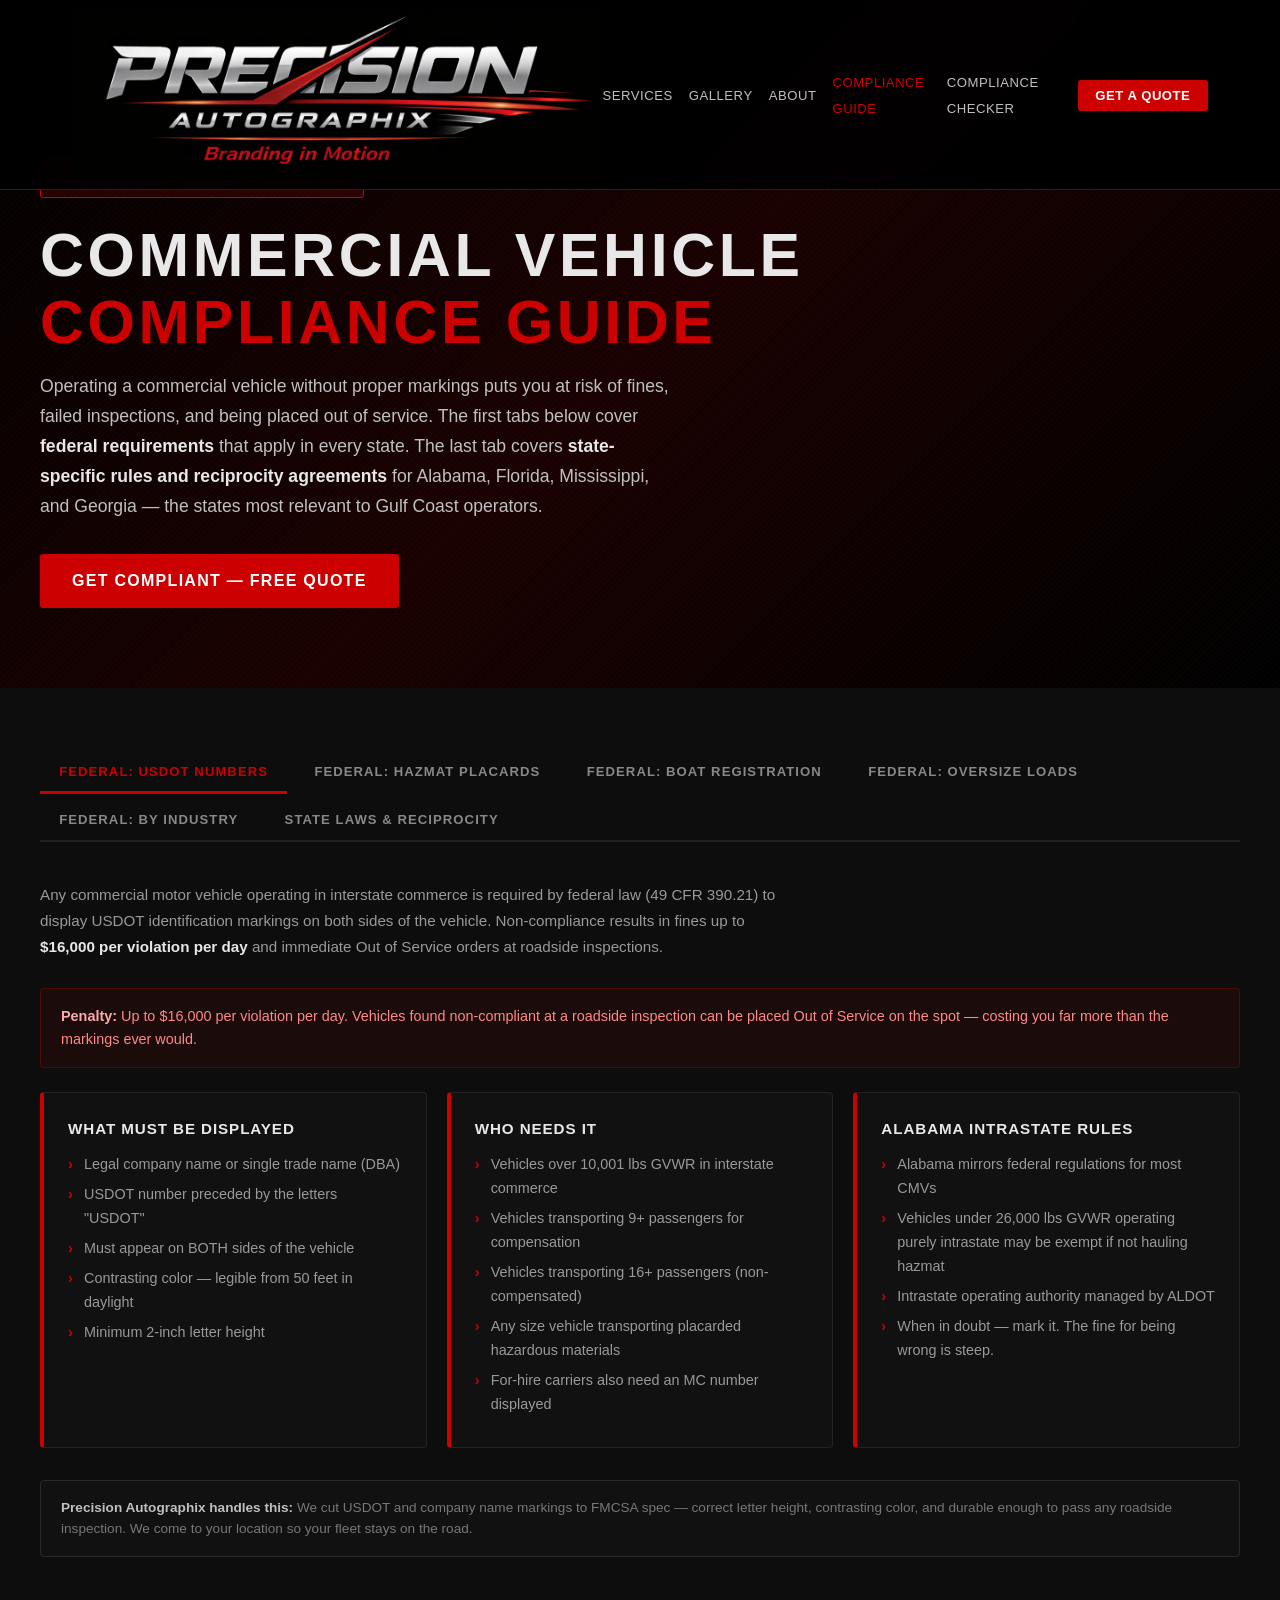
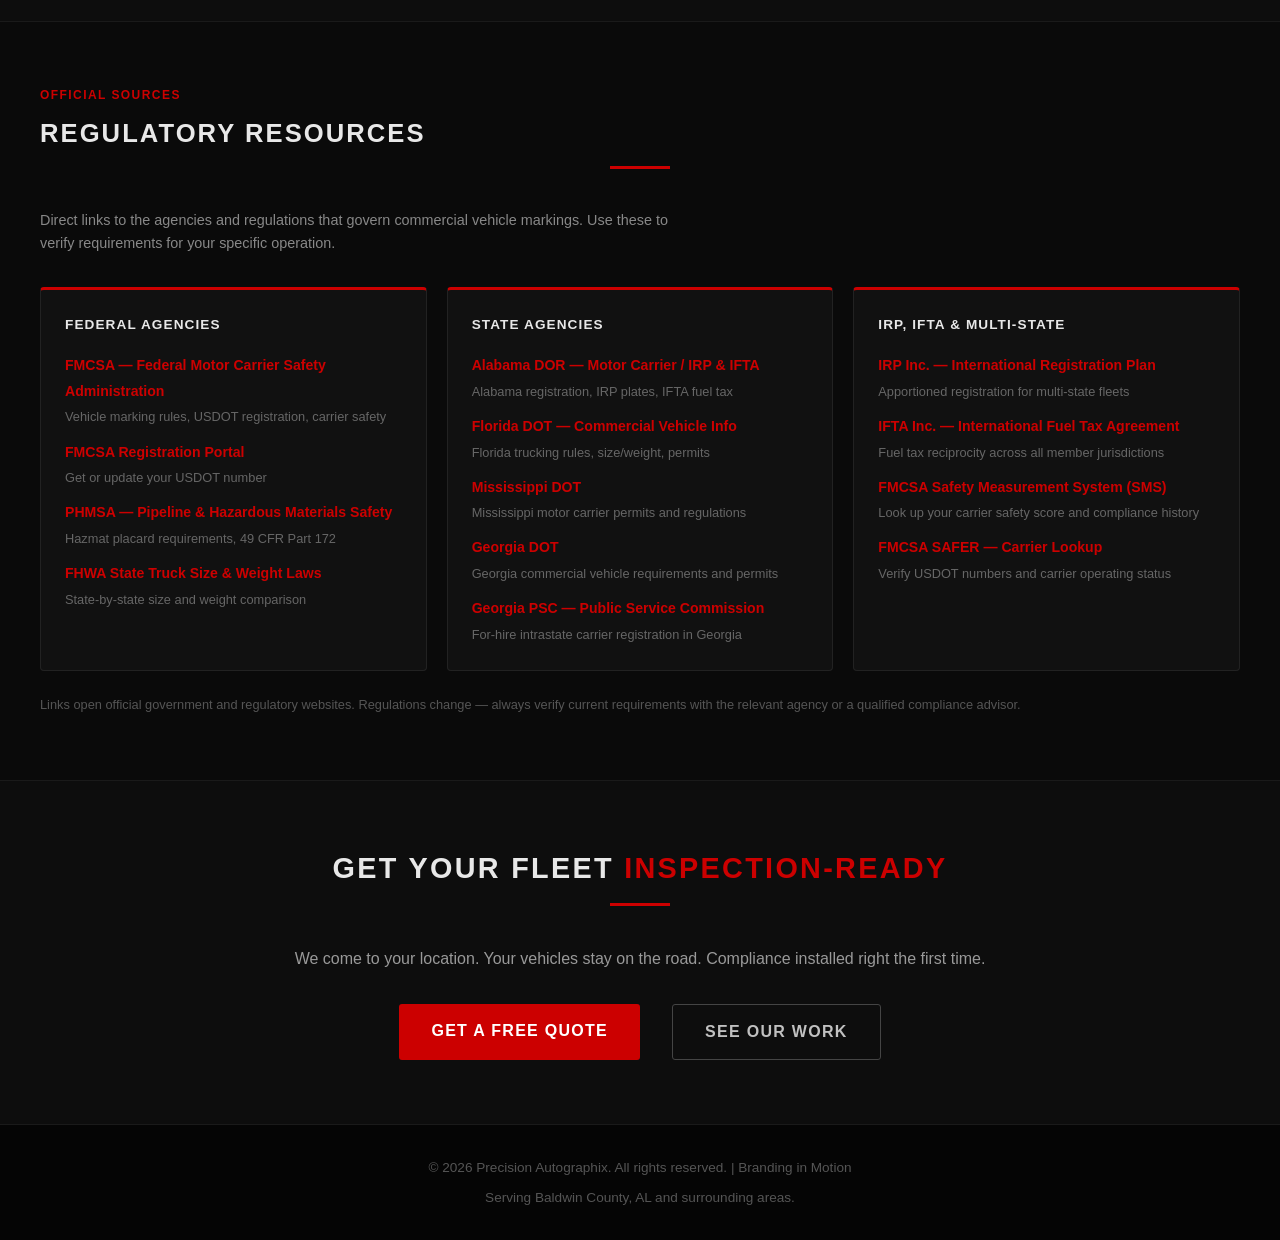
<file: compliance.html>
<!DOCTYPE html>
<html lang="en">
<head>
  <meta charset="UTF-8" />
  <meta name="viewport" content="width=device-width, initial-scale=1.0"/>
  <title>Commercial Vehicle Compliance Guide | Precision Autographix</title>
  <meta name="description" content="Commercial vehicle marking requirements for Baldwin County, AL — USDOT numbers, hazmat placards, boat registration, oversize loads, and industry-specific signage rules."/>
  <link rel="stylesheet" href="css/style.css"/>
  <style>
    /* ── COMPLIANCE PAGE STYLES ── */
    .compliance-hero {
      padding: 10rem 2rem 5rem;
      background: linear-gradient(135deg, #000 0%, #1a0000 50%, #000 100%);
      position: relative;
    }
    .compliance-hero::before {
      content: '';
      position: absolute;
      inset: 0;
      background: repeating-linear-gradient(-45deg, transparent, transparent 2px, rgba(255,255,255,0.01) 2px, rgba(255,255,255,0.01) 4px);
    }
    .compliance-hero-inner {
      position: relative;
      z-index: 2;
      max-width: 1200px;
      margin: 0 auto;
    }
    .compliance-hero h1 {
      font-size: clamp(2rem, 5vw, 3.8rem);
      font-weight: 900;
      text-transform: uppercase;
      letter-spacing: 0.06em;
      color: #e8e8e8;
      margin-bottom: 1rem;
      line-height: 1.1;
    }
    .compliance-hero p {
      font-size: 1.1rem;
      color: #c0c0c0;
      max-width: 640px;
      margin-bottom: 2rem;
      line-height: 1.7;
    }
    .hero-badge {
      display: inline-flex;
      align-items: center;
      gap: 0.6rem;
      background: rgba(204,0,0,0.15);
      border: 1px solid #cc0000;
      color: #ff6666;
      padding: 0.5rem 1rem;
      border-radius: 3px;
      font-size: 0.8rem;
      font-weight: 700;
      text-transform: uppercase;
      letter-spacing: 0.08em;
      margin-bottom: 1.5rem;
    }

    /* ── TABS ── */
    .compliance-section { background: var(--dark); padding: 4rem 2rem; }
    .tab-wrap { max-width: 1200px; margin: 0 auto; }

    .tab-nav {
      display: flex;
      flex-wrap: wrap;
      gap: 0.5rem;
      margin-bottom: 2.5rem;
      border-bottom: 2px solid #222;
      padding-bottom: 0;
    }
    .tab-btn {
      background: transparent;
      border: none;
      border-bottom: 3px solid transparent;
      color: #888;
      padding: 0.75rem 1.2rem;
      font-size: 0.82rem;
      font-weight: 700;
      text-transform: uppercase;
      letter-spacing: 0.08em;
      cursor: pointer;
      font-family: inherit;
      margin-bottom: -2px;
      transition: color 0.2s, border-color 0.2s;
    }
    .tab-btn:hover { color: #e8e8e8; }
    .tab-btn.active { color: #cc0000; border-bottom-color: #cc0000; }

    .tab-panel { display: none; }
    .tab-panel.active { display: block; }

    /* ── REQUIREMENT CARDS ── */
    .req-grid {
      display: grid;
      grid-template-columns: repeat(auto-fit, minmax(280px, 1fr));
      gap: 1.25rem;
      margin-bottom: 2rem;
    }
    .req-card {
      background: #111;
      border: 1px solid #222;
      border-left: 4px solid var(--red);
      border-radius: 4px;
      padding: 1.5rem;
    }
    .req-card h4 {
      color: #e8e8e8;
      font-size: 0.95rem;
      font-weight: 700;
      text-transform: uppercase;
      letter-spacing: 0.06em;
      margin-bottom: 0.75rem;
    }
    .req-card p, .req-card li {
      color: #999;
      font-size: 0.9rem;
      line-height: 1.65;
    }
    .req-card ul { list-style: none; padding: 0; }
    .req-card ul li { padding-left: 1rem; position: relative; margin-bottom: 0.4rem; }
    .req-card ul li::before { content: '›'; position: absolute; left: 0; color: var(--red); font-weight: 700; }

    .req-alert {
      background: rgba(204,0,0,0.08);
      border: 1px solid rgba(204,0,0,0.3);
      border-radius: 4px;
      padding: 1rem 1.25rem;
      margin-bottom: 1.5rem;
      color: #ff8888;
      font-size: 0.9rem;
      line-height: 1.6;
    }
    .req-alert strong { color: #ffaaaa; }

    .req-note {
      background: #111;
      border: 1px solid #2a2a2a;
      border-radius: 4px;
      padding: 1rem 1.25rem;
      margin-top: 1.5rem;
      color: #777;
      font-size: 0.85rem;
      line-height: 1.6;
    }
    .req-note strong { color: #c0c0c0; }

    /* ── HAZMAT TABLE ── */
    .hazmat-table { width: 100%; border-collapse: collapse; margin-bottom: 1.5rem; font-size: 0.88rem; }
    .hazmat-table th {
      background: var(--red);
      color: #fff;
      padding: 0.6rem 0.9rem;
      text-align: left;
      font-size: 0.78rem;
      text-transform: uppercase;
      letter-spacing: 0.06em;
    }
    .hazmat-table td { padding: 0.6rem 0.9rem; border-bottom: 1px solid #1a1a1a; color: #aaa; vertical-align: top; }
    .hazmat-table tr:nth-child(even) td { background: #0a0a0a; }
    .hazmat-table .class-badge {
      display: inline-block;
      background: rgba(204,0,0,0.15);
      border: 1px solid rgba(204,0,0,0.4);
      color: #ff6666;
      padding: 0.15rem 0.5rem;
      border-radius: 2px;
      font-size: 0.78rem;
      font-weight: 700;
      white-space: nowrap;
    }

    /* ── SECTION LABEL ── */
    .tab-section-label {
      font-size: 0.75rem;
      font-weight: 700;
      text-transform: uppercase;
      letter-spacing: 0.12em;
      color: var(--red);
      margin-bottom: 0.5rem;
      margin-top: 2rem;
    }
    .tab-section-label:first-child { margin-top: 0; }
    .tab-intro { color: #999; font-size: 0.95rem; line-height: 1.7; margin-bottom: 1.75rem; max-width: 760px; }

    /* ── CTA ── */
    .compliance-cta {
      background: #0d0d0d;
      border-top: 1px solid #1a1a1a;
      padding: 4rem 2rem;
      text-align: center;
    }
    .compliance-cta h2 {
      font-size: 1.8rem;
      font-weight: 900;
      text-transform: uppercase;
      letter-spacing: 0.08em;
      color: #e8e8e8;
      margin-bottom: 0.75rem;
    }
    .compliance-cta p { color: #999; margin-bottom: 2rem; font-size: 1rem; }
    .cta-buttons { display: flex; gap: 1rem; justify-content: center; flex-wrap: wrap; }

    @media (max-width: 768px) {
      .tab-nav { gap: 0.25rem; }
      .tab-btn { padding: 0.6rem 0.8rem; font-size: 0.75rem; }
      .hazmat-table { font-size: 0.8rem; }
      .hazmat-table th, .hazmat-table td { padding: 0.5rem 0.6rem; }
    }
  </style>
</head>
<body>

  <header>
    <nav class="navbar">
      <a href="index.html" class="logo-wrap">
        <img src="images/logo.png" alt="Precision Autographix" class="logo-img" />
      </a>
      <button class="nav-hamburger" id="nav-hamburger" aria-label="Open menu">
        <span></span><span></span><span></span>
      </button>
      <ul class="nav-links" id="nav-links">
        <li><a href="index.html#services">Services</a></li>
        <li><a href="index.html#gallery">Gallery</a></li>
        <li><a href="index.html#about">About</a></li>
        <li><a href="compliance.html" style="color:#cc0000;">Compliance Guide</a></li>
        <li><a href="compliance-checker.html">Compliance Checker</a></li>
        <li><a href="index.html#contact" class="btn-nav">Get a Quote</a></li>
      </ul>
    </nav>
  </header>
  <script>
    (function() {
      const ham = document.getElementById('nav-hamburger');
      const nav = document.getElementById('nav-links');
      ham.addEventListener('click', () => {
        ham.classList.toggle('open');
        nav.classList.toggle('open');
      });
      nav.querySelectorAll('a').forEach(a => {
        a.addEventListener('click', () => {
          ham.classList.remove('open');
          nav.classList.remove('open');
        });
      });
    })();
  </script>

  <!-- HERO -->
  <section class="compliance-hero">
    <div class="compliance-hero-inner">
      <div class="hero-badge">⚠ Required by Federal & State Law</div>
      <h1>Commercial Vehicle<br><span class="accent">Compliance Guide</span></h1>
      <p>Operating a commercial vehicle without proper markings puts you at risk of fines, failed inspections, and being placed out of service. The first tabs below cover <strong style="color:#e8e8e8">federal requirements</strong> that apply in every state. The last tab covers <strong style="color:#e8e8e8">state-specific rules and reciprocity agreements</strong> for Alabama, Florida, Mississippi, and Georgia — the states most relevant to Gulf Coast operators.</p>
      <a href="index.html#contact" class="btn-primary">Get Compliant — Free Quote</a>
    </div>
  </section>

  <!-- TABS -->
  <section class="compliance-section">
    <div class="tab-wrap">

      <div class="tab-nav">
        <button class="tab-btn active" data-tab="usdot">Federal: USDOT Numbers</button>
        <button class="tab-btn" data-tab="hazmat">Federal: Hazmat Placards</button>
        <button class="tab-btn" data-tab="boats">Federal: Boat Registration</button>
        <button class="tab-btn" data-tab="oversize">Federal: Oversize Loads</button>
        <button class="tab-btn" data-tab="industry">Federal: By Industry</button>
        <button class="tab-btn" data-tab="states">State Laws & Reciprocity</button>
      </div>

      <!-- TAB 1: USDOT -->
      <div class="tab-panel active" id="tab-usdot">
        <p class="tab-intro">Any commercial motor vehicle operating in interstate commerce is required by federal law (49 CFR 390.21) to display USDOT identification markings on both sides of the vehicle. Non-compliance results in fines up to <strong style="color:#e8e8e8">$16,000 per violation per day</strong> and immediate Out of Service orders at roadside inspections.</p>

        <div class="req-alert">
          <strong>Penalty:</strong> Up to $16,000 per violation per day. Vehicles found non-compliant at a roadside inspection can be placed Out of Service on the spot — costing you far more than the markings ever would.
        </div>

        <div class="req-grid">
          <div class="req-card">
            <h4>What Must Be Displayed</h4>
            <ul>
              <li>Legal company name or single trade name (DBA)</li>
              <li>USDOT number preceded by the letters "USDOT"</li>
              <li>Must appear on BOTH sides of the vehicle</li>
              <li>Contrasting color — legible from 50 feet in daylight</li>
              <li>Minimum 2-inch letter height</li>
            </ul>
          </div>
          <div class="req-card">
            <h4>Who Needs It</h4>
            <ul>
              <li>Vehicles over 10,001 lbs GVWR in interstate commerce</li>
              <li>Vehicles transporting 9+ passengers for compensation</li>
              <li>Vehicles transporting 16+ passengers (non-compensated)</li>
              <li>Any size vehicle transporting placarded hazardous materials</li>
              <li>For-hire carriers also need an MC number displayed</li>
            </ul>
          </div>
          <div class="req-card">
            <h4>Alabama Intrastate Rules</h4>
            <ul>
              <li>Alabama mirrors federal regulations for most CMVs</li>
              <li>Vehicles under 26,000 lbs GVWR operating purely intrastate may be exempt if not hauling hazmat</li>
              <li>Intrastate operating authority managed by ALDOT</li>
              <li>When in doubt — mark it. The fine for being wrong is steep.</li>
            </ul>
          </div>
        </div>

        <div class="req-note">
          <strong>Precision Autographix handles this:</strong> We cut USDOT and company name markings to FMCSA spec — correct letter height, contrasting color, and durable enough to pass any roadside inspection. We come to your location so your fleet stays on the road.
        </div>
      </div>

      <!-- TAB 2: HAZMAT -->
      <div class="tab-panel" id="tab-hazmat">
        <p class="tab-intro">Any vehicle transporting hazardous materials must display DOT placards on all four sides of the vehicle or container. Placards are diamond-shaped, minimum 250mm (9.84 inches) per side. The hazard class of the material determines the placard type, color, and symbol required.</p>

        <div class="req-alert">
          <strong>Table 1 materials</strong> require placards in ANY quantity. <strong>Table 2 materials</strong> require placards at 1,001 lbs aggregate or more. If you're unsure which table your materials fall under, call us — we know the classifications.
        </div>

        <p class="tab-section-label">Hazmat Classes Quick Reference</p>
        <table class="hazmat-table">
          <thead>
            <tr>
              <th>Class</th>
              <th>Material Type</th>
              <th>Placard Color</th>
              <th>Common Baldwin County Example</th>
            </tr>
          </thead>
          <tbody>
            <tr>
              <td><span class="class-badge">Class 1</span></td>
              <td>Explosives</td>
              <td>Orange</td>
              <td>Construction demolition contractors</td>
            </tr>
            <tr>
              <td><span class="class-badge">Class 2.1</span></td>
              <td>Flammable Gas</td>
              <td>Red</td>
              <td>Propane delivery (CMC Gas, Suburban Propane)</td>
            </tr>
            <tr>
              <td><span class="class-badge">Class 2.2</span></td>
              <td>Non-Flammable Gas</td>
              <td>Green</td>
              <td>Compressed gas cylinders, CO₂ delivery</td>
            </tr>
            <tr>
              <td><span class="class-badge">Class 3</span></td>
              <td>Flammable Liquids</td>
              <td>Red</td>
              <td>Fuel & petroleum tankers (gasoline, diesel, heating oil)</td>
            </tr>
            <tr>
              <td><span class="class-badge">Class 4</span></td>
              <td>Flammable Solids</td>
              <td>Red/White stripes</td>
              <td>Certain industrial materials</td>
            </tr>
            <tr>
              <td><span class="class-badge">Class 5</span></td>
              <td>Oxidizers</td>
              <td>Yellow</td>
              <td>Pool chemical delivery, agricultural supply</td>
            </tr>
            <tr>
              <td><span class="class-badge">Class 6</span></td>
              <td>Toxic / Poison</td>
              <td>White</td>
              <td>Pest control vehicles with concentrated pesticides</td>
            </tr>
            <tr>
              <td><span class="class-badge">Class 8</span></td>
              <td>Corrosives</td>
              <td>Black & White</td>
              <td>Pool service, industrial cleaning, chemical delivery</td>
            </tr>
            <tr>
              <td><span class="class-badge">Class 9</span></td>
              <td>Miscellaneous Hazmat</td>
              <td>White & Black stripes</td>
              <td>Lithium batteries, dry ice, magnetized materials</td>
            </tr>
          </tbody>
        </table>

        <div class="req-grid">
          <div class="req-card">
            <h4>Placard Requirements</h4>
            <ul>
              <li>Must be displayed on all four sides of the vehicle</li>
              <li>Minimum 250mm (9.84 inches) per side, diamond shape</li>
              <li>Must remain legible and securely attached throughout transport</li>
              <li>UV-resistant, weather-durable material required</li>
            </ul>
          </div>
          <div class="req-card">
            <h4>Multi-Hazmat Loads</h4>
            <ul>
              <li>Vehicles with two or more hazmat categories may use a DANGEROUS placard</li>
              <li>Exception: if 2,205 lbs or more of one category is loaded, that specific placard is required</li>
              <li>When in doubt, use category-specific placards</li>
            </ul>
          </div>
        </div>

        <div class="req-note">
          <strong>Precision Autographix handles this:</strong> We cut and supply DOT-compliant hazmat placards to spec. Permanent cut vinyl outlasts paper and magnetic placards and won't peel or fade in the Gulf Coast heat.
        </div>
      </div>

      <!-- TAB 3: BOATS -->
      <div class="tab-panel" id="tab-boats">
        <p class="tab-intro">Alabama law requires registration numbers to be displayed on every motorized vessel. Whether you're running a charter fleet out of Orange Beach or naming a private vessel, the state has specific requirements for size, placement, and format.</p>

        <div class="req-grid">
          <div class="req-card">
            <h4>Hull Registration Numbers</h4>
            <ul>
              <li>Required on ALL motorized vessels in Alabama</li>
              <li>Displayed on both sides of the bow (front)</li>
              <li>Minimum 3-inch tall block letters</li>
              <li>Must contrast with the hull color</li>
              <li>Format: AL + number + letter suffix (e.g., AL 1234 AB)</li>
              <li>Numbers and letters separated by hyphens or spaces</li>
            </ul>
          </div>
          <div class="req-card">
            <h4>Vessel Name & Hailing Port</h4>
            <ul>
              <li>Displayed on the stern (rear) of the vessel</li>
              <li>Name and hailing port required on documented vessels</li>
              <li>No specific minimum size requirement for private vessels, but must be legible</li>
              <li>Charter and commercial vessels should use bold, high-contrast lettering for visibility</li>
            </ul>
          </div>
          <div class="req-card">
            <h4>Charter & Commercial Fleets</h4>
            <ul>
              <li>Each vessel in a charter fleet must display individual registration numbers</li>
              <li>Consistent lettering style across a fleet projects professionalism</li>
              <li>Marine-grade vinyl is required — standard vinyl fails in saltwater and UV exposure</li>
              <li>Annual inspections may be triggered by faded or peeling numbers</li>
            </ul>
          </div>
        </div>

        <div class="req-note">
          <strong>Precision Autographix handles this:</strong> We use marine-grade cut vinyl rated for saltwater and extended UV exposure. We letter boat names, hailing ports, and hull registration numbers. Gulf Shores and Orange Beach charter fleets — call us before peak season.
        </div>
      </div>

      <!-- TAB 4: OVERSIZE -->
      <div class="tab-panel" id="tab-oversize">
        <p class="tab-intro">Any vehicle or load that exceeds Alabama's legal width, height, length, or weight limits becomes an oversize load and must display required signage and obtain permits before moving on public roads.</p>

        <div class="req-grid">
          <div class="req-card">
            <h4>Required Signage</h4>
            <ul>
              <li>"OVERSIZE LOAD" banner required front and rear</li>
              <li>Minimum dimensions: 7 feet wide × 18 inches tall</li>
              <li>Letters minimum 10 inches tall</li>
              <li>Visible from 500 feet</li>
              <li>Black lettering on yellow background — standard</li>
            </ul>
          </div>
          <div class="req-card">
            <h4>Safety Flags & Lights</h4>
            <ul>
              <li>Red or orange safety flags minimum 18 inches at each corner of the load</li>
              <li>Amber warning lights required during movement</li>
              <li>Flags required any time load exceeds vehicle width</li>
              <li>Pilot or escort vehicles required for extreme widths</li>
            </ul>
          </div>
          <div class="req-card">
            <h4>Alabama Permit Requirements</h4>
            <ul>
              <li>Alabama permit required for loads exceeding legal limits</li>
              <li>Permit specifies route, time of travel, and escort requirements</li>
              <li>ALDOT manages oversize/overweight permits for state routes</li>
              <li>Local jurisdictions may require separate municipal permits</li>
            </ul>
          </div>
        </div>

        <div class="req-note">
          <strong>Who needs this in Baldwin County:</strong> Construction equipment haulers, modular home transporters, heavy material delivery, and the active Gulf Coast building industry. If your business moves equipment, this applies.
        </div>
      </div>

      <!-- TAB 5: INDUSTRY -->
      <div class="tab-panel" id="tab-industry">
        <p class="tab-intro">Certain industries have additional signage requirements beyond standard USDOT markings — either by federal regulation, Alabama law, or industry standard. Below are the most common in Baldwin County.</p>

        <p class="tab-section-label">Fuel & Petroleum Delivery</p>
        <div class="req-grid">
          <div class="req-card">
            <h4>Requirements</h4>
            <ul>
              <li>Class 3 Flammable Liquid placard required on all four sides</li>
              <li>"FUEL OIL," "DIESEL," or "GASOLINE" marking often required on tank body</li>
              <li>Emergency response information panel required on bulk tanks</li>
              <li>USDOT number required for interstate carriers</li>
            </ul>
          </div>
        </div>

        <p class="tab-section-label">Propane & LP Gas Delivery</p>
        <div class="req-grid">
          <div class="req-card">
            <h4>Requirements</h4>
            <ul>
              <li>Class 2.1 Flammable Gas placard required</li>
              <li>"PROPANE" or "LP-GAS" marking on tank body</li>
              <li>Bobtail trucks are a common target in roadside inspections</li>
              <li>USDOT markings required — inspectors check these closely</li>
            </ul>
          </div>
        </div>

        <p class="tab-section-label">Pest Control & Lawn Chemical Services</p>
        <div class="req-grid">
          <div class="req-card">
            <h4>Requirements</h4>
            <ul>
              <li>Vehicles transporting concentrated Class 6 pesticides require toxic/poison placards</li>
              <li>Alabama requires "Pesticide" marking on service vehicles even below full placard thresholds</li>
              <li>USDOT number required if vehicle exceeds 10,001 lbs GVWR</li>
              <li>Fleet branding plus compliance markings typically needed on same vehicle</li>
            </ul>
          </div>
        </div>

        <p class="tab-section-label">Food Trucks — Baldwin County Specific</p>
        <div class="req-grid">
          <div class="req-card">
            <h4>Requirements</h4>
            <ul>
              <li>Alabama ADPH requires business name and contact information displayed on the vehicle — minimum 1-inch letters</li>
              <li>ADPH health permit decal must be visible on the vehicle at all times while in operation</li>
              <li>Gulf Shores and Orange Beach have Mobile Food Unit programs with additional local permit requirements</li>
              <li>No statewide "Food Service Vehicle" mandate, but individual municipalities may require additional ID signage</li>
            </ul>
          </div>
          <div class="req-card">
            <h4>The Practical Reality</h4>
            <ul>
              <li>Gulf Shores / Orange Beach runs May–September with heavy tourist traffic</li>
              <li>A plain white truck is invisible in a competitive food corridor</li>
              <li>A fully branded truck gets photographed and shared on social media</li>
              <li>Visual identity in a tourist market is survival, not decoration</li>
            </ul>
          </div>
        </div>

        <p class="tab-section-label">Construction & Heavy Equipment</p>
        <div class="req-grid">
          <div class="req-card">
            <h4>Requirements</h4>
            <ul>
              <li>USDOT numbers required on vehicles exceeding GVWR thresholds</li>
              <li>Oversize load banners required when hauling equipment exceeding legal dimensions</li>
              <li>Vehicles carrying certain construction chemicals may require hazmat placards</li>
              <li>Baldwin County's building boom means active enforcement at job site ingress/egress points</li>
            </ul>
          </div>
        </div>

        <div class="req-note">
          <strong>Not sure what your vehicles need?</strong> Call us or use the quote form below. We know the regs, we've done this across Baldwin County, and we'll tell you exactly what's required — no guessing, no over-selling.
        </div>
      </div>

      <!-- TAB 6: STATE LAWS & RECIPROCITY -->
      <div class="tab-panel" id="tab-states">
        <p class="tab-intro">Running across state lines? Federal rules are the floor — each state adds its own requirements on top. Here's what operators in the Baldwin County corridor need to know about Alabama, Florida, Mississippi, and Georgia, plus the reciprocity agreements that simplify multi-state operations.</p>

        <p class="tab-section-label">Reciprocity Agreements — How Multi-State Operation Works</p>
        <div class="req-grid">
          <div class="req-card">
            <h4>IRP — International Registration Plan</h4>
            <ul>
              <li>Covers all 48 contiguous U.S. states and 10 Canadian provinces</li>
              <li>One apportioned plate replaces separate registration in every state you operate</li>
              <li>Registration fees split by percentage of miles driven in each state</li>
              <li>Administered in Alabama by ALDOT Motor Carrier Services</li>
              <li>Required for vehicles over 26,000 lbs GVWR operating in two or more states</li>
            </ul>
          </div>
          <div class="req-card">
            <h4>IFTA — International Fuel Tax Agreement</h4>
            <ul>
              <li>One quarterly fuel tax return covers all member states — no per-state trip permits</li>
              <li>Applies to qualified motor vehicles over 26,000 lbs GVWR or 3+ axles crossing state lines</li>
              <li>Alabama IFTA administered by Alabama Department of Revenue</li>
              <li>Base state collects and distributes taxes to other states on your behalf</li>
              <li>Without IFTA, you'd need a fuel permit every time you crossed a state line</li>
            </ul>
          </div>
          <div class="req-card">
            <h4>Multi-State Reciprocity Agreement</h4>
            <ul>
              <li>Alabama, Florida, Georgia, and Mississippi are all member states</li>
              <li>Allows charter and scheduled bus/travel vehicles to operate across member states without additional registration fees</li>
              <li>Alabama has bilateral agreements with FL and GA allowing non-IRP vehicles to operate intrastate in the other state for up to 30 days</li>
              <li>Alabama-Mississippi bilateral agreement covers timber and unprocessed forest products transport across the state line</li>
            </ul>
          </div>
        </div>

        <div class="req-alert">
          <strong>Key point:</strong> IRP and IFTA handle registration and fuel taxes across state lines — but each state still enforces its own marking, size, weight, and permit rules on the road. Reciprocity doesn't mean one state's rules apply everywhere.
        </div>

        <p class="tab-section-label">Alabama — Your Home State</p>
        <div class="req-grid">
          <div class="req-card">
            <h4>Intrastate Rules</h4>
            <ul>
              <li>Vehicles under 26,000 lbs GVWR operating purely within Alabama may be exempt from federal USDOT requirements</li>
              <li>Alabama intrastate operating authority managed by ALDOT</li>
              <li>Alabama allows up to 84,000 lbs GVW on non-Interstate highways — higher than the federal 80,000 lb limit</li>
              <li>Oversize load signs: "OVERSIZE LOAD" in black on yellow, letters minimum 10 inches tall</li>
            </ul>
          </div>
          <div class="req-card">
            <h4>Permits & Enforcement</h4>
            <ul>
              <li>ALDOT issues oversize/overweight permits for state routes</li>
              <li>Alabama participates in CVISN (Commercial Vehicle Information Systems and Networks) for electronic screening</li>
              <li>Port of entry and weigh station compliance required on I-10, I-65, and I-20 corridors</li>
              <li>Baldwin County's construction boom = active enforcement at job site access routes</li>
            </ul>
          </div>
        </div>

        <p class="tab-section-label">Florida — Right Next Door</p>
        <div class="req-grid">
          <div class="req-card">
            <h4>Key Differences from Alabama</h4>
            <ul>
              <li>Florida strictly enforces FMCSA regulations — no intrastate exemptions for most CMVs</li>
              <li>Florida Public Service Commission (PSC) regulates for-hire intrastate carriers — separate registration required</li>
              <li>GVW limit: 80,000 lbs maximum, no non-Interstate exceptions like Alabama</li>
              <li>Trailer length: 48 feet max on most roads (vs. Alabama's 53'6")</li>
              <li>Florida has one of the highest rates of roadside commercial vehicle inspections in the Southeast</li>
            </ul>
          </div>
          <div class="req-card">
            <h4>Signage & Marking</h4>
            <ul>
              <li>USDOT numbers required same as federal standard</li>
              <li>Florida requires for-hire carriers to display Florida PSC number on vehicles</li>
              <li>Oversize load signs required front and rear — same black-on-yellow standard</li>
              <li>I-10 through Pensacola is a high-enforcement corridor — inspectors are active</li>
              <li>Tow trucks operating in Florida have specific marking requirements under Florida Statute 323</li>
            </ul>
          </div>
        </div>

        <p class="tab-section-label">Mississippi — To the West</p>
        <div class="req-grid">
          <div class="req-card">
            <h4>Key Requirements</h4>
            <ul>
              <li>Mirrors federal FMCSA regulations for interstate carriers</li>
              <li>GVW limit: 80,000 lbs on Interstate; up to 84,500 lbs on certain state routes</li>
              <li>Trailer length: 53 feet allowed — same as Alabama</li>
              <li>Mississippi DOT issues oversize/overweight permits for state routes</li>
              <li>Alabama-Mississippi timber reciprocity: forest product haulers can cross the state line without additional permits under the bilateral agreement</li>
            </ul>
          </div>
        </div>

        <p class="tab-section-label">Georgia — To the East</p>
        <div class="req-grid">
          <div class="req-card">
            <h4>Key Differences</h4>
            <ul>
              <li>Georgia PSC (Public Service Commission) regulates for-hire intrastate carriers — separate registration required if operating for hire within Georgia</li>
              <li>GVW limit: 80,000 lbs Interstate</li>
              <li>Trailer length: 48 feet on most Georgia roads — more restrictive than Alabama's 53'6"</li>
              <li>Alabama bilateral agreement with Georgia allows non-IRP vehicles to operate intrastate in Georgia for up to 30 days without additional registration</li>
            </ul>
          </div>
          <div class="req-card">
            <h4>Signage & Marking</h4>
            <ul>
              <li>USDOT marking requirements mirror federal standard</li>
              <li>Georgia PSC number must appear on vehicles operating for hire intrastate in Georgia</li>
              <li>Oversize load banners required same as federal standard: 7' wide × 18" tall, black on yellow</li>
              <li>Georgia has active enforcement on I-16 and I-75 corridors heading toward Savannah port</li>
            </ul>
          </div>
        </div>

        <div class="req-note">
          <strong>Bottom line for Gulf Coast operators:</strong> Your Alabama USDOT markings carry you across state lines for federal compliance. Florida and Georgia add PSC numbers for for-hire intrastate work. IRP and IFTA handle registration and fuel taxes automatically. Precision Autographix can letter all required numbers on one visit so you're legal in every state you run.
        </div>
      </div>

    </div>
  </section>

  <!-- REGULATORY RESOURCES -->
  <section style="background:#0a0a0a; padding:4rem 2rem; border-top:1px solid #1a1a1a;">
    <div style="max-width:1200px; margin:0 auto;">
      <p style="font-size:0.75rem;font-weight:700;text-transform:uppercase;letter-spacing:0.12em;color:#cc0000;margin-bottom:0.5rem;">Official Sources</p>
      <h2 style="text-align:left;font-size:1.6rem;font-weight:900;text-transform:uppercase;letter-spacing:0.08em;color:#e8e8e8;margin-bottom:0.5rem;">Regulatory Resources</h2>
      <p style="color:#888;font-size:0.9rem;margin-bottom:2rem;max-width:640px;">Direct links to the agencies and regulations that govern commercial vehicle markings. Use these to verify requirements for your specific operation.</p>

      <div style="display:grid;grid-template-columns:repeat(auto-fit,minmax(260px,1fr));gap:1.25rem;">

        <!-- Federal -->
        <div style="background:#111;border:1px solid #222;border-top:3px solid #cc0000;border-radius:4px;padding:1.5rem;">
          <h4 style="color:#e8e8e8;font-size:0.85rem;font-weight:700;text-transform:uppercase;letter-spacing:0.08em;margin-bottom:1rem;">Federal Agencies</h4>
          <ul style="list-style:none;padding:0;display:flex;flex-direction:column;gap:0.6rem;">
            <li><a href="https://www.fmcsa.dot.gov" target="_blank" rel="noopener" style="color:#cc0000;text-decoration:none;font-size:0.88rem;font-weight:600;">FMCSA — Federal Motor Carrier Safety Administration</a><br><span style="color:#666;font-size:0.8rem;">Vehicle marking rules, USDOT registration, carrier safety</span></li>
            <li><a href="https://www.fmcsa.dot.gov/registration" target="_blank" rel="noopener" style="color:#cc0000;text-decoration:none;font-size:0.88rem;font-weight:600;">FMCSA Registration Portal</a><br><span style="color:#666;font-size:0.8rem;">Get or update your USDOT number</span></li>
            <li><a href="https://www.phmsa.dot.gov" target="_blank" rel="noopener" style="color:#cc0000;text-decoration:none;font-size:0.88rem;font-weight:600;">PHMSA — Pipeline & Hazardous Materials Safety</a><br><span style="color:#666;font-size:0.8rem;">Hazmat placard requirements, 49 CFR Part 172</span></li>
            <li><a href="https://ops.fhwa.dot.gov/freight/policy/rpt_congress/truck_sw_laws/app_a.htm" target="_blank" rel="noopener" style="color:#cc0000;text-decoration:none;font-size:0.88rem;font-weight:600;">FHWA State Truck Size & Weight Laws</a><br><span style="color:#666;font-size:0.8rem;">State-by-state size and weight comparison</span></li>
          </ul>
        </div>

        <!-- State -->
        <div style="background:#111;border:1px solid #222;border-top:3px solid #cc0000;border-radius:4px;padding:1.5rem;">
          <h4 style="color:#e8e8e8;font-size:0.85rem;font-weight:700;text-transform:uppercase;letter-spacing:0.08em;margin-bottom:1rem;">State Agencies</h4>
          <ul style="list-style:none;padding:0;display:flex;flex-direction:column;gap:0.6rem;">
            <li><a href="https://www.revenue.alabama.gov/motor-vehicle/irp-ifta-information/" target="_blank" rel="noopener" style="color:#cc0000;text-decoration:none;font-size:0.88rem;font-weight:600;">Alabama DOR — Motor Carrier / IRP & IFTA</a><br><span style="color:#666;font-size:0.8rem;">Alabama registration, IRP plates, IFTA fuel tax</span></li>
            <li><a href="https://www.fdot.gov/traffic/cvotim/cvo/truckinginfo/faqs" target="_blank" rel="noopener" style="color:#cc0000;text-decoration:none;font-size:0.88rem;font-weight:600;">Florida DOT — Commercial Vehicle Info</a><br><span style="color:#666;font-size:0.8rem;">Florida trucking rules, size/weight, permits</span></li>
            <li><a href="https://www.mdot.ms.gov" target="_blank" rel="noopener" style="color:#cc0000;text-decoration:none;font-size:0.88rem;font-weight:600;">Mississippi DOT</a><br><span style="color:#666;font-size:0.8rem;">Mississippi motor carrier permits and regulations</span></li>
            <li><a href="https://www.dot.ga.gov" target="_blank" rel="noopener" style="color:#cc0000;text-decoration:none;font-size:0.88rem;font-weight:600;">Georgia DOT</a><br><span style="color:#666;font-size:0.8rem;">Georgia commercial vehicle requirements and permits</span></li>
            <li><a href="https://psc.ga.gov" target="_blank" rel="noopener" style="color:#cc0000;text-decoration:none;font-size:0.88rem;font-weight:600;">Georgia PSC — Public Service Commission</a><br><span style="color:#666;font-size:0.8rem;">For-hire intrastate carrier registration in Georgia</span></li>
          </ul>
        </div>

        <!-- IRP / IFTA -->
        <div style="background:#111;border:1px solid #222;border-top:3px solid #cc0000;border-radius:4px;padding:1.5rem;">
          <h4 style="color:#e8e8e8;font-size:0.85rem;font-weight:700;text-transform:uppercase;letter-spacing:0.08em;margin-bottom:1rem;">IRP, IFTA & Multi-State</h4>
          <ul style="list-style:none;padding:0;display:flex;flex-direction:column;gap:0.6rem;">
            <li><a href="https://www.irponline.org" target="_blank" rel="noopener" style="color:#cc0000;text-decoration:none;font-size:0.88rem;font-weight:600;">IRP Inc. — International Registration Plan</a><br><span style="color:#666;font-size:0.8rem;">Apportioned registration for multi-state fleets</span></li>
            <li><a href="https://www.iftach.org" target="_blank" rel="noopener" style="color:#cc0000;text-decoration:none;font-size:0.88rem;font-weight:600;">IFTA Inc. — International Fuel Tax Agreement</a><br><span style="color:#666;font-size:0.8rem;">Fuel tax reciprocity across all member jurisdictions</span></li>
            <li><a href="https://ai.fmcsa.dot.gov/SMS" target="_blank" rel="noopener" style="color:#cc0000;text-decoration:none;font-size:0.88rem;font-weight:600;">FMCSA Safety Measurement System (SMS)</a><br><span style="color:#666;font-size:0.8rem;">Look up your carrier safety score and compliance history</span></li>
            <li><a href="https://safer.fmcsa.dot.gov" target="_blank" rel="noopener" style="color:#cc0000;text-decoration:none;font-size:0.88rem;font-weight:600;">FMCSA SAFER — Carrier Lookup</a><br><span style="color:#666;font-size:0.8rem;">Verify USDOT numbers and carrier operating status</span></li>
          </ul>
        </div>

      </div>
      <p style="color:#555;font-size:0.8rem;margin-top:1.5rem;">Links open official government and regulatory websites. Regulations change — always verify current requirements with the relevant agency or a qualified compliance advisor.</p>
    </div>
  </section>

  <!-- CTA -->
  <section class="compliance-cta">
    <h2>Get Your Fleet <span class="accent">Inspection-Ready</span></h2>
    <p>We come to your location. Your vehicles stay on the road. Compliance installed right the first time.</p>
    <div class="cta-buttons">
      <a href="index.html#contact" class="btn-primary">Get a Free Quote</a>
      <a href="index.html#gallery" class="btn-secondary">See Our Work</a>
    </div>
  </section>

  <footer>
    <p>&copy; 2026 Precision Autographix. All rights reserved. | Branding in Motion</p>
    <p style="margin-top:0.5rem;">Serving Baldwin County, AL and surrounding areas.</p>
  </footer>

  <script>
    document.querySelectorAll('.tab-btn').forEach(btn => {
      btn.addEventListener('click', () => {
        document.querySelectorAll('.tab-btn').forEach(b => b.classList.remove('active'));
        document.querySelectorAll('.tab-panel').forEach(p => p.classList.remove('active'));
        btn.classList.add('active');
        document.getElementById('tab-' + btn.dataset.tab).classList.add('active');
      });
    });
  </script>

</body>
</html>
</file>
<file: css/style.css>
/* ===== RESET & BASE ===== */
*, *::before, *::after { box-sizing: border-box; margin: 0; padding: 0; }

:root {
  --black: #000000;
  --dark: #0d0d0d;
  --silver: #c0c0c0;
  --silver-light: #e8e8e8;
  --red: #cc0000;
  --red-hot: #ff2200;
  --white: #ffffff;
  --gray: #1a1a1a;
}

html { scroll-behavior: smooth; }

body {
  font-family: 'Segoe UI', Arial, sans-serif;
  background: var(--black);
  color: var(--silver-light);
  line-height: 1.6;
}

/* ===== NAVBAR ===== */
header {
  position: fixed;
  top: 0; left: 0; right: 0;
  z-index: 100;
  background: rgba(0,0,0,0.92);
  border-bottom: 1px solid #222;
  backdrop-filter: blur(8px);
}

.navbar {
  max-width: 1200px;
  margin: 0 auto;
  padding: 0.6rem 2rem;
  display: flex;
  align-items: center;
  justify-content: space-between;
}

.logo-wrap { display: flex; align-items: center; text-decoration: none; }
.logo-img { height: 170px; width: auto; display: block; }

.nav-links { list-style: none; display: flex; gap: 1rem; align-items: center; }

.nav-links a {
  color: var(--silver);
  text-decoration: none;
  font-size: 0.82rem;
  letter-spacing: 0.04em;
  text-transform: uppercase;
  transition: color 0.2s;
}

.nav-links a:hover { color: var(--white); }

.btn-nav {
  background: var(--red) !important;
  color: var(--white) !important;
  padding: 0.5rem 1.1rem;
  border-radius: 3px;
  font-weight: 700;
  white-space: nowrap;
}

.btn-nav:hover { background: var(--red-hot) !important; }

.nav-phone {
  color: var(--silver) !important;
  font-weight: 600;
  font-size: 0.85rem;
  white-space: nowrap;
  letter-spacing: 0.04em;
}
.nav-phone:hover { color: var(--white) !important; }

/* ===== HERO ===== */
.hero {
  min-height: 100vh;
  display: flex;
  align-items: center;
  background: linear-gradient(135deg, #000 0%, #1a0000 50%, #000 100%);
  position: relative;
  overflow: hidden;
}

.hero::before {
  content: '';
  position: absolute;
  inset: 0;
  background: repeating-linear-gradient(-45deg, transparent, transparent 2px, rgba(255,255,255,0.01) 2px, rgba(255,255,255,0.01) 4px);
}

.hero-content {
  position: relative;
  z-index: 2;
  max-width: 1200px;
  margin: 0 auto;
  padding: 8rem 2rem 4rem;
}

.hero-content h1 {
  font-size: clamp(2.5rem, 6vw, 5rem);
  font-weight: 900;
  color: var(--silver-light);
  line-height: 1.1;
  text-transform: uppercase;
  margin-bottom: 1.5rem;
  text-shadow: 0 0 40px rgba(204,0,0,0.3);
}

.accent { color: var(--red); }

.hero-content p {
  font-size: 1.2rem;
  color: var(--silver);
  max-width: 560px;
  margin-bottom: 2.5rem;
}

.btn-primary {
  display: inline-block;
  background: var(--red);
  color: var(--white);
  padding: 0.9rem 2rem;
  border-radius: 3px;
  font-weight: 700;
  font-size: 1rem;
  text-decoration: none;
  text-transform: uppercase;
  letter-spacing: 0.08em;
  border: none;
  cursor: pointer;
  transition: background 0.2s, transform 0.2s;
  margin-right: 1rem;
}

.btn-primary:hover { background: var(--red-hot); transform: translateY(-2px); }

.btn-secondary {
  display: inline-block;
  background: transparent;
  color: var(--silver);
  padding: 0.9rem 2rem;
  border-radius: 3px;
  font-weight: 700;
  font-size: 1rem;
  text-decoration: none;
  text-transform: uppercase;
  letter-spacing: 0.08em;
  border: 1px solid #444;
  transition: border-color 0.2s, color 0.2s;
}

.btn-secondary:hover { border-color: var(--silver); color: var(--white); }

/* ===== SECTIONS ===== */
section { padding: 5rem 2rem; }

section h2 {
  text-align: center;
  font-size: 2rem;
  font-weight: 900;
  text-transform: uppercase;
  letter-spacing: 0.1em;
  color: var(--silver-light);
  margin-bottom: 0.5rem;
}

section h2::after {
  content: '';
  display: block;
  width: 60px;
  height: 3px;
  background: var(--red);
  margin: 0.75rem auto 2.5rem;
}

.section-sub { text-align: center; color: var(--silver); margin-bottom: 3rem; margin-top: -1.5rem; }

/* ===== SERVICES ===== */
.services { background: var(--dark); }

.services-grid {
  display: grid;
  grid-template-columns: repeat(auto-fit, minmax(340px, 1fr));
  gap: 1.5rem;
  max-width: 1200px;
  margin: 0 auto;
}

.service-card {
  background: var(--gray);
  border: 1px solid #222;
  border-top: 3px solid var(--red);
  padding: 2rem;
  border-radius: 4px;
  transition: transform 0.2s;
}

.service-card:hover { transform: translateY(-4px); }

.service-img {
  width: 100%; height: 140px;
  object-fit: cover;
  border-radius: 3px;
  margin-bottom: 1rem;
  display: block;
}

.service-card h3 {
  color: var(--silver-light);
  font-size: 1.1rem;
  font-weight: 700;
  text-transform: uppercase;
  letter-spacing: 0.05em;
  margin-bottom: 0.75rem;
}

.service-card p { color: #999; font-size: 0.95rem; }

/* ===== GALLERY ===== */
.gallery { background: var(--black); }

.gallery-grid {
  display: grid;
  grid-template-columns: repeat(auto-fit, minmax(320px, 1fr));
  gap: 1.5rem;
  max-width: 1200px;
  margin: 0 auto;
}

.gallery-item {
  position: relative;
  aspect-ratio: 4/3;
  border-radius: 4px;
  overflow: hidden;
  border: 1px solid #1a1a1a;
  transition: transform 0.3s, box-shadow 0.3s;
  cursor: pointer;
}

.gallery-item:hover {
  transform: translateY(-4px);
  box-shadow: 0 12px 40px rgba(204,0,0,0.25);
}

.mockup-overlay {
  position: absolute;
  bottom: 0; left: 0; right: 0;
  z-index: 10;
  padding: 1rem 1.25rem;
  background: linear-gradient(transparent, rgba(0,0,0,0.85));
}

.mockup-label {
  color: var(--silver-light);
  font-size: 0.85rem;
  font-weight: 700;
  text-transform: uppercase;
  letter-spacing: 0.1em;
}


/* ===== GALLERY FILTERS ===== */
.gallery-filters {
  display: flex; flex-wrap: wrap; justify-content: center;
  gap: 0.6rem; max-width: 1200px; margin: 0 auto 2.5rem;
}

.gf-btn {
  background: transparent; border: 1px solid #333;
  color: var(--silver); padding: 0.5rem 1.2rem;
  border-radius: 3px; font-size: 0.8rem; font-weight: 700;
  text-transform: uppercase; letter-spacing: 0.08em;
  cursor: pointer; transition: all 0.2s; font-family: inherit;
}

.gf-btn:hover { border-color: var(--silver); color: var(--white); }
.gf-btn.active { background: var(--red); border-color: var(--red); color: var(--white); }

/* ===== GALLERY IMAGE ITEMS ===== */

.gallery-item img {
  width: 100%; height: 100%;
  object-fit: cover;
  display: block;
  transition: transform 0.4s;
}

.gallery-item:hover img { transform: scale(1.04); }

.gallery-item.hidden { display: none; }


/* ===== ABOUT ===== */
.about { background: var(--dark); }

.about-content { max-width: 700px; margin: 0 auto; text-align: center; }
.about-content p { color: var(--silver); font-size: 1.05rem; margin-bottom: 2rem; }

.about-list {
  list-style: none; display: grid; grid-template-columns: 1fr 1fr;
  gap: 0.75rem; text-align: left; max-width: 400px; margin: 0 auto;
}

.about-list li { color: var(--silver-light); font-size: 0.95rem; }

/* ===== CONTACT ===== */
.contact { background: var(--black); }

.contact-form { max-width: 700px; margin: 0 auto; display: flex; flex-direction: column; gap: 1rem; }
.form-row { display: grid; grid-template-columns: 1fr 1fr; gap: 1rem; }

.contact-form input, .contact-form select, .contact-form textarea {
  background: var(--gray); border: 1px solid #333; color: var(--silver-light);
  padding: 0.85rem 1rem; border-radius: 3px; font-size: 0.95rem;
  font-family: inherit; width: 100%; transition: border-color 0.2s;
}

.contact-form input:focus, .contact-form select:focus, .contact-form textarea:focus { outline: none; border-color: var(--red); }
.contact-form select option { background: var(--gray); }
.contact-form textarea { resize: vertical; }
.contact-form .btn-primary { align-self: flex-start; }

/* ===== FOOTER ===== */
footer { background: #050505; border-top: 1px solid #1a1a1a; text-align: center; padding: 2rem; color: #555; font-size: 0.85rem; }

/* ===== HAMBURGER ===== */
.nav-hamburger {
  display: none;
  flex-direction: column;
  justify-content: space-between;
  width: 26px;
  height: 20px;
  background: none;
  border: none;
  cursor: pointer;
  padding: 0;
  z-index: 200;
}

.nav-hamburger span {
  display: block;
  width: 100%;
  height: 2px;
  background: var(--silver-light);
  border-radius: 2px;
  transition: transform 0.25s, opacity 0.25s;
}

.nav-hamburger.open span:nth-child(1) { transform: translateY(9px) rotate(45deg); }
.nav-hamburger.open span:nth-child(2) { opacity: 0; }
.nav-hamburger.open span:nth-child(3) { transform: translateY(-9px) rotate(-45deg); }

/* ===== RESPONSIVE ===== */
@media (max-width: 768px) {
  .nav-hamburger { display: flex; }

  .nav-links {
    display: none;
    position: fixed;
    top: 0; left: 0; right: 0; bottom: 0;
    background: rgba(0,0,0,0.97);
    flex-direction: column;
    align-items: center;
    justify-content: center;
    gap: 2.5rem;
    z-index: 150;
  }

  .nav-links.open { display: flex; }

  .nav-links a {
    font-size: 1.3rem;
    letter-spacing: 0.1em;
  }

  .btn-nav {
    padding: 0.75rem 2rem !important;
    font-size: 1.1rem !important;
  }

  .logo-img { height: 55px; }
  .form-row { grid-template-columns: 1fr; }
  .about-list { grid-template-columns: 1fr; }
  .gallery-grid { grid-template-columns: 1fr; }
}
</file>
